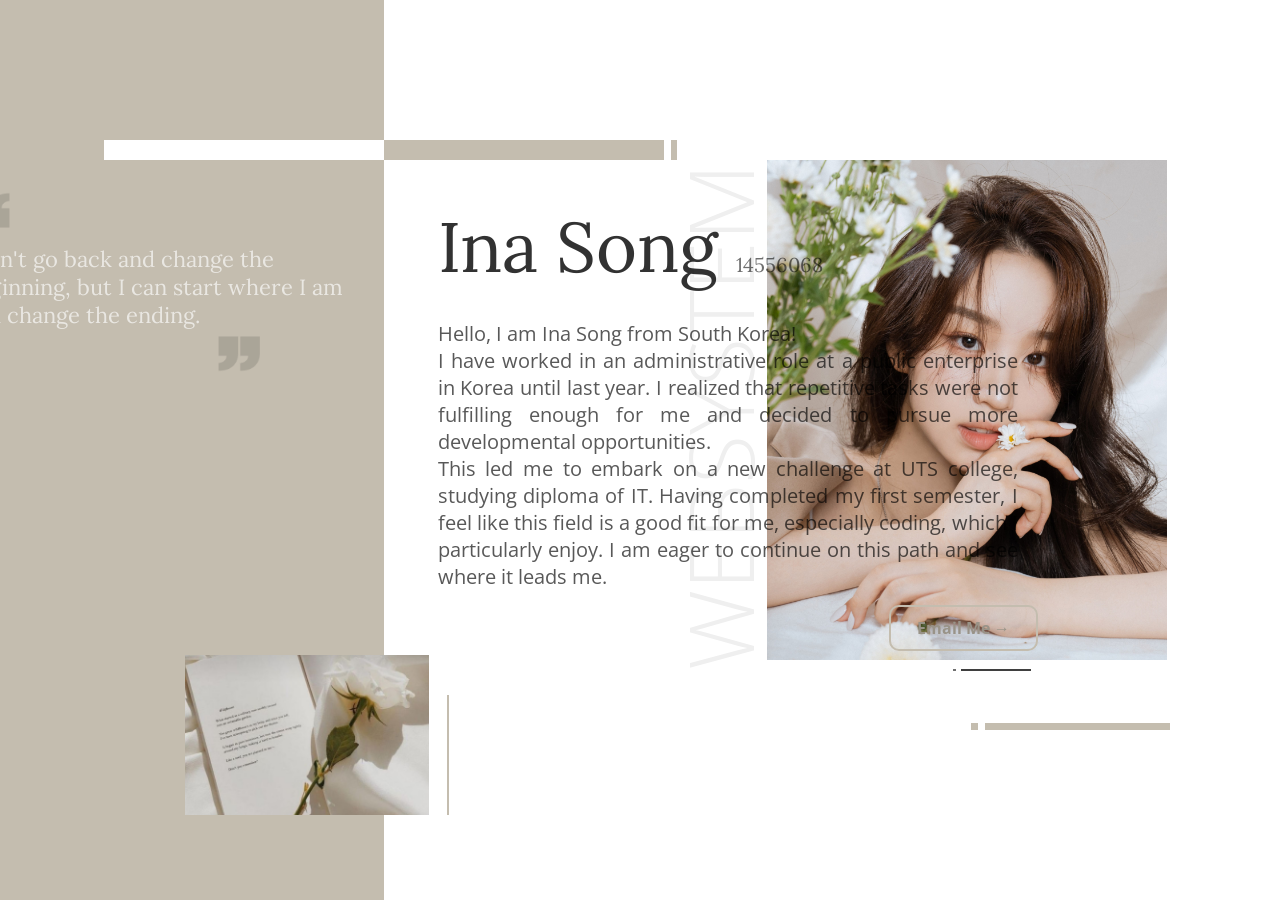
<file: html&css/about me.html>
<html>
<head>
    <meta name="viewport" content="with=device-width", initial-scale="1.0">
    <title>Ina Song - About me</title>
    <link rel="stylesheet" href="css/text styles.css">
    <link rel="stylesheet" href="css/about me style.css">
    <link href="http://fonts.googleapis.com/css?family=Open+Sans&display=swap" rel="stylesheet">
    <link rel="preconnect" href="https://fonts.googleapis.com">
    <link rel="preconnect" href="https://fonts.gstatic.com" crossorigin>
    <link href="https://fonts.googleapis.com/css2?family=Lora:ital,wght@0,400..700;1,400..700&display=swap" rel="stylesheet">
    <style>
        #textNextToImg{
            position: absolute;
            top: 39%;
            right: 45%;
            font-size: 90px;
            font-weight: 300;
            color: #efefef;
            transform: rotate(-90deg);
        }

        h1{
            font-size: 70px;
            font-weight: 150;
            line-height: 80px;
            opacity: 80%;
            font-family: "Lora", serif;
        }

        .quote-text p{
            margin-top: 10px;
            color: #fffffffa;
            font-size: 22px;
            font-family: "Lora", serif;
        }

    </style>

</head>
<body>
    <section class="about-me">
        <div class="left-col">
            <div class="white-bar"></div>
            <div class="quote-text">
                <img src="image/open quote.png" style="opacity: 85%; height: 50">
                <p>I can't go back and change the<br> beginning, but I can start where I am <br> and change the ending.</p>
                <img src="image/close quote.png" style="margin-left: 250px; opacity: 85%; height: 50">
            </div>
            <div class="small-img">
                <img src="image/flower1.jpg" height = 160px>
                <div class="line-1"></div>
            </div>
        </div>
    
        <div class="right-col">
            <div class="beige-bar"><span></span></div>
            <div class="profile-img">
                <img src="image/profile1.jpg" height = 500px>
                <div class="bottom-bar"><span></span></div>
                <h3 id="textNextToImg">WEBSYSTEM</h3>
            </div>
            <div class="textbox-2">
                <h1>Ina Song  <span style="font-size: 20px; font-family: Lora; opacity: 70%;">  14556068</span></h1>
                <p>Hello, I am Ina Song from South Korea! <br>I have worked in an administrative role at a public enterprise in Korea until last year. 
                    I realized that repetitive tasks were not fulfilling enough for me and decided to pursue more developmental opportunities. 
                    <br>
                    This led me to embark on a new challenge at UTS college, studying diploma of IT. 
                    Having completed my first semester, I feel like this field is a good fit for me, especially coding, which I particularly enjoy. 
                    I am eager to continue on this path and see where it leads me.</p>
                <a href="mailto:Ina.Song@student.uts.edu.au">Email Me →</a>
                <div class="line-2"><span></span></div>
            </div>
    </section>
</body>
</html>
</file>
<file: html&css/css/text styles.css>
*{
    margin: 0;
    padding: 0;
    font-family: 'Open Sans', sans-serif;
}

p{
    font-size: 20px;
    margin-top: 15px;
    padding-right: 20px;
    opacity: 65%;
    text-align: justify;
}

.textbox-1{
    position: absolute;
    top: 28%;
    left: 15%;
    width: 680px;
}

.textbox-1 h1{
    font-size: 80px;
    font-weight: 150;
    line-height: 80px;
    opacity: 90%;
    color: #2b2922;
    font-family: "Lora", serif;
}

.textbox-1 p{
    font-size: 20px;
    margin-top: 30px;
    padding-right: 20px;
    opacity: 65%;
}

.textbox-1 a{
    display: inline-block;
    text-decoration: none;
    color: white;
    border: 1px solid #fff;
    padding: 12px 34px;
    font-size: 16px;
    background: transparent;
    position: relative;
    cursor: pointer;
    border-radius: 30px;
}

.textbox-1 a:hover{
    border: 1px solid #64604f90;
    background: #64604f90;
    transition: 1s;
}

.textbox-2{
    position: absolute;
    top: 23%;
    left: 6%;
    width: 600px;
    display: flex; 
    flex-direction: column; 
}

.textbox-2 a{
    display: inline-block;
    align-self: flex-end; 
    margin-top: 15px;    
    text-decoration: none;
    color: #999388;
    border: 2px solid #c4bdaf;
    padding: 10px 26px;
    font-size: 16px;
    font-weight: 700;
    background: transparent;
    position: relative;
    cursor: pointer;
    border-radius: 10px;
}

.textbox-2 a:hover{
    border: 1px solid #c4bdaf;
    background: #c4bdaf;
    transition: 0.5s;
    color: white;
} 

.textbox-3{
    z-index: 222;   
    background: #f5f5f560;
    backdrop-filter: blur(20px);
    padding: 40px;
    max-width: 470px;
    border: 1px solid #f5f5f560;
    border-radius: 10px;
    transform: translate(-50px, 60px);
}

.textbox-3 h3{
    font-size: 2em;
    margin-bottom: 10px;
}

.textbox-3 p{
    font-size: 18px;
    margin-bottom: 10px;
    text-align: justify;

}
</file>
<file: html&css/css/about me style.css>
*{
    margin: 0;
    padding: 0;
    font-family: 'Open Sans', sans-serif;
}

.about-me{
    display: flex;
    width: 100%;
    height: 100%;
}

.left-col{
    flex-basis:30%;
    height: 100%;
    background: #c4bdaf;
    position: relative;
}

.white-bar{
    position: absolute;
    height: 20px;
    width: 280px;
    background: #fff;
    top: 140px;
    right: 0;
}

.quote-text{
    width: 420px;
    top: 185px;
    right: 0px;
    position: absolute;
    color: #fff;
}

.close-quote{
    margin-left: 250px;
    opacity: 85%;
}

.small-img{
    bottom: 85px;
    right: -45px;
    position: absolute;
}

.line-1{
    width: 2px;
    height: 120px;
    background-color: #c4bdaf;
    position: absolute;
    right: -20px;
    bottom: 0px;
}

/*------- Right Column -------*/
.right-col{
    flex-basis: 70%;
    height: 100%;
    position: relative;
}

.navbar{
    position: absolute;
    right: 70px;
    top: 55px;
    display: flex;
}

.navbar li{
    list-style: none;
    margin: 0 35px;
    display: inline-block;
    font-size: 16px;
    font-weight: bold;
    cursor: pointer;
}

.beige-bar{
    position: absolute;
    height: 20px;
    width: 280px;
    background: #c4bdaf;
    top: 140px;
    left: 0;
}

.beige-bar span{
    position: absolute;
    height: 20px;
    width: 6px;
    background: #c4bdaf;
    top: 0px;
    left: 287px;
}

.profile-img{
    position: absolute;
    top: 160px;
    right: 140px;
    width: 373px;
}

.bottom-bar{
    height: 7px;
    width: 185px;
    background: #c4bdaf;
    position: absolute;
    right: -30px;
    bottom: -70px;
}

.bottom-bar span{
    height: 7px;
    width: 7px;
    background: #c4bdaf;
    position: absolute;
    right: 192px;
    top: 0px;
}

.line-2{
    position: absolute;
    right: 7px;
    bottom: -20px;
    width: 70px;
    height: 2px;
    background: #000;
    opacity: 75%;
}

.line-2 span{
    position: absolute;
    right: 75px;
    width: 3px;
    height: 2px;
    background: #000;
    opacity: 75%;
}

@media (max-width: 768px) {
    .about-me {
        flex-direction: column;
    }

    .left-col, .right-col {
        flex-basis: 100%;
    }

    .quote-text {
        font-size: 18px;
    }

    .profile-img img {
        width: 100%;
        height: auto;
    }
}
</file>
